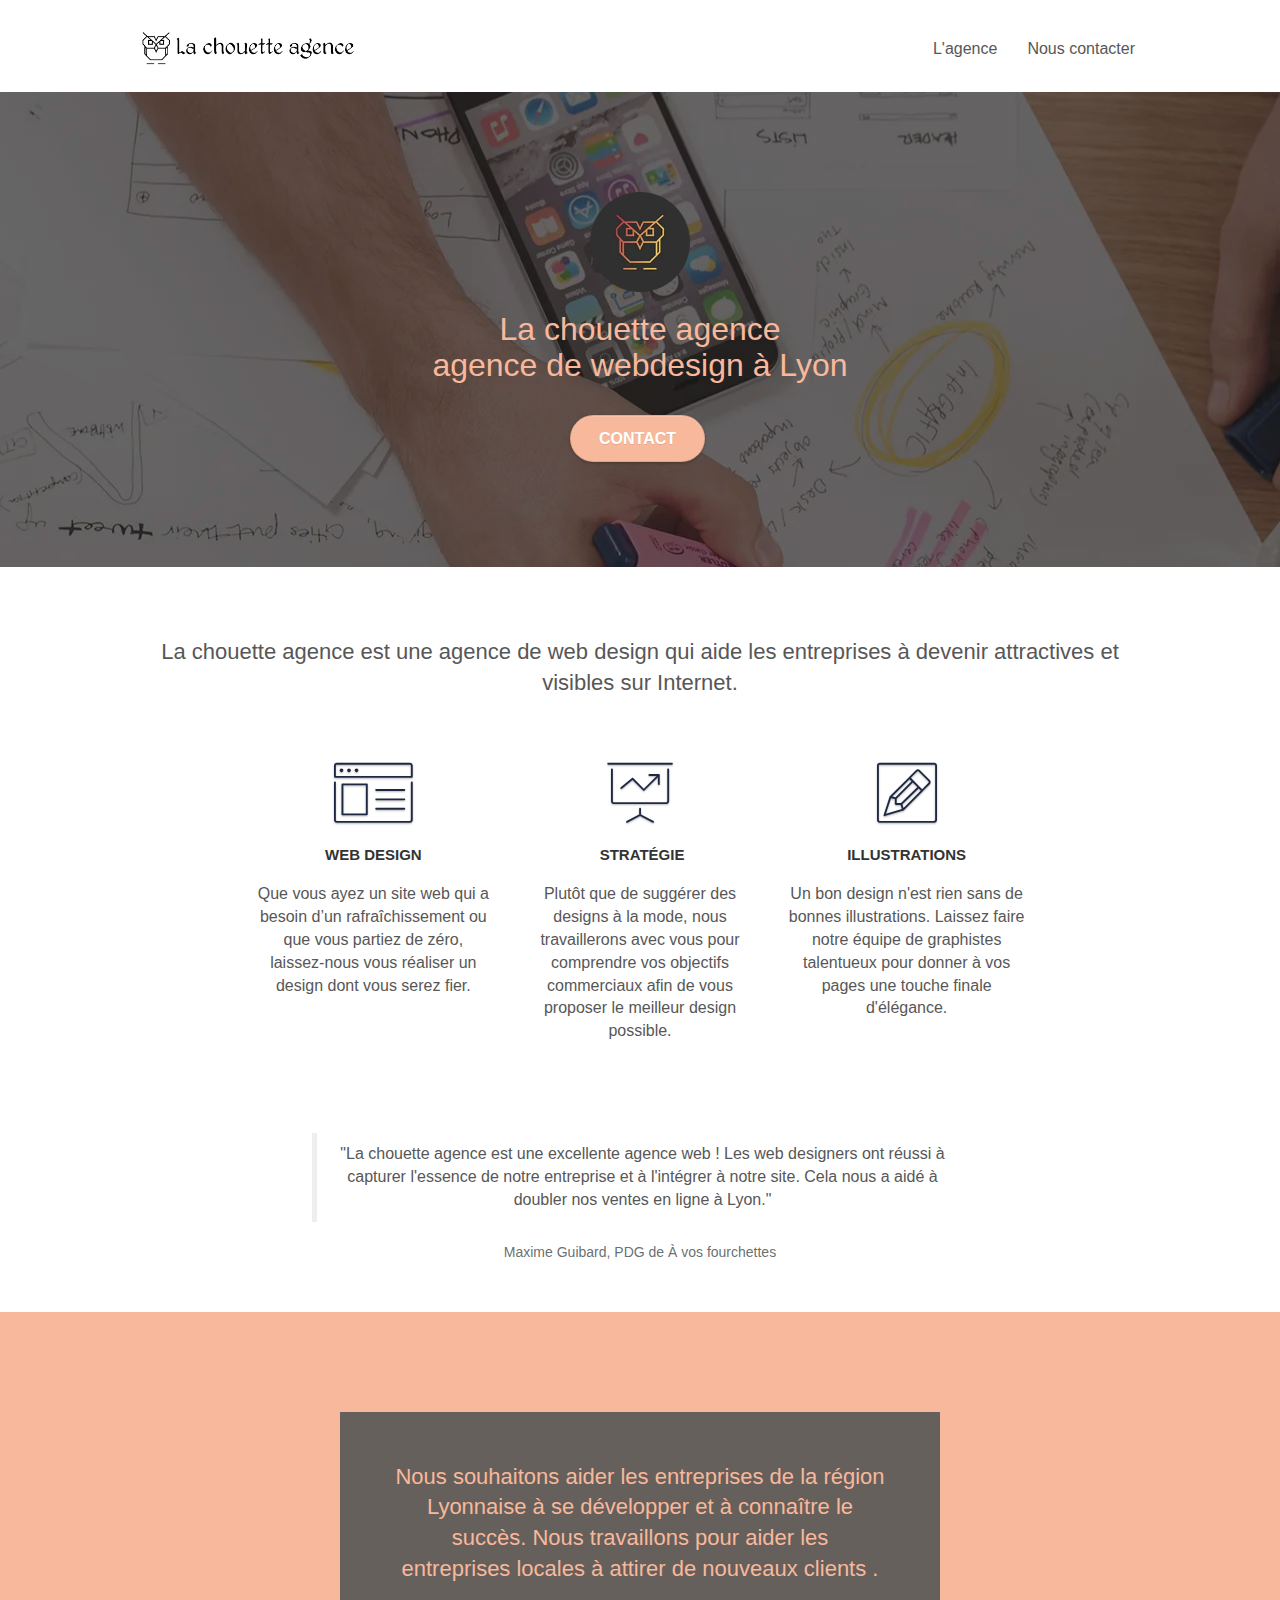
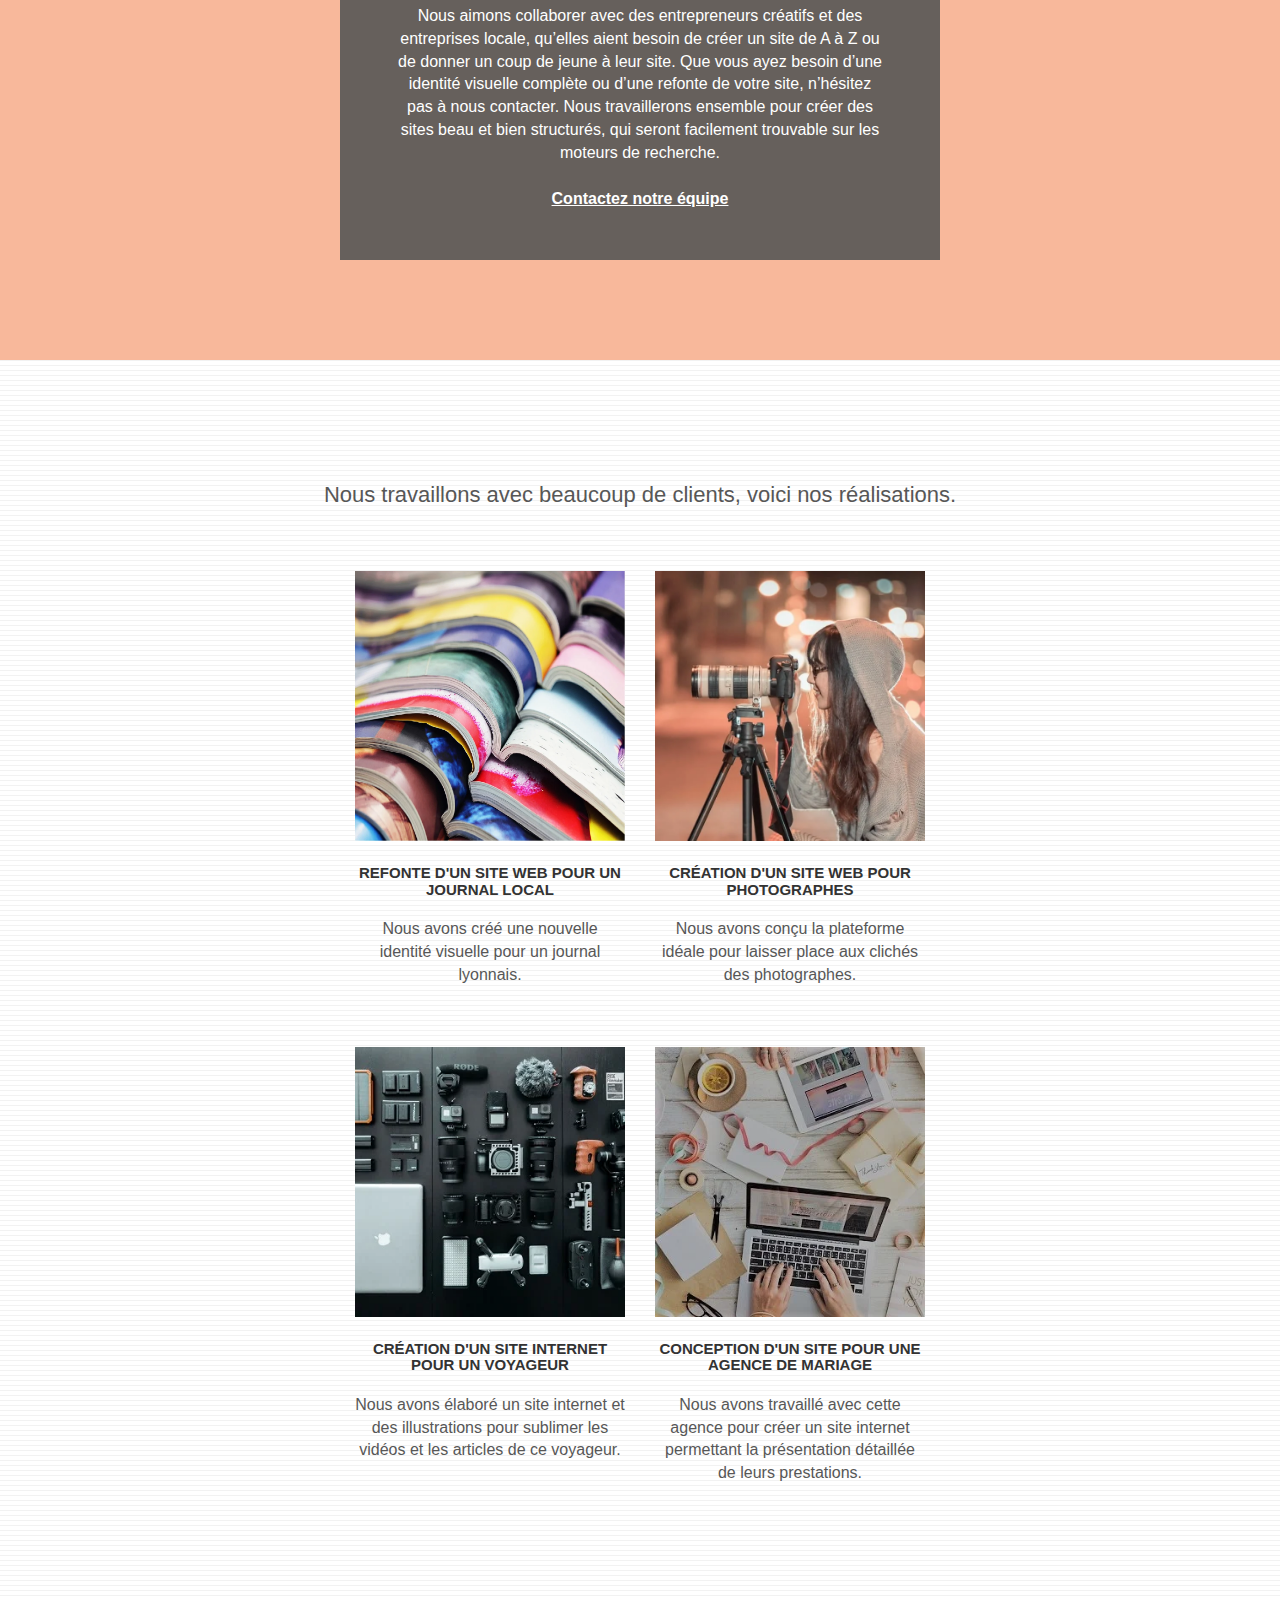
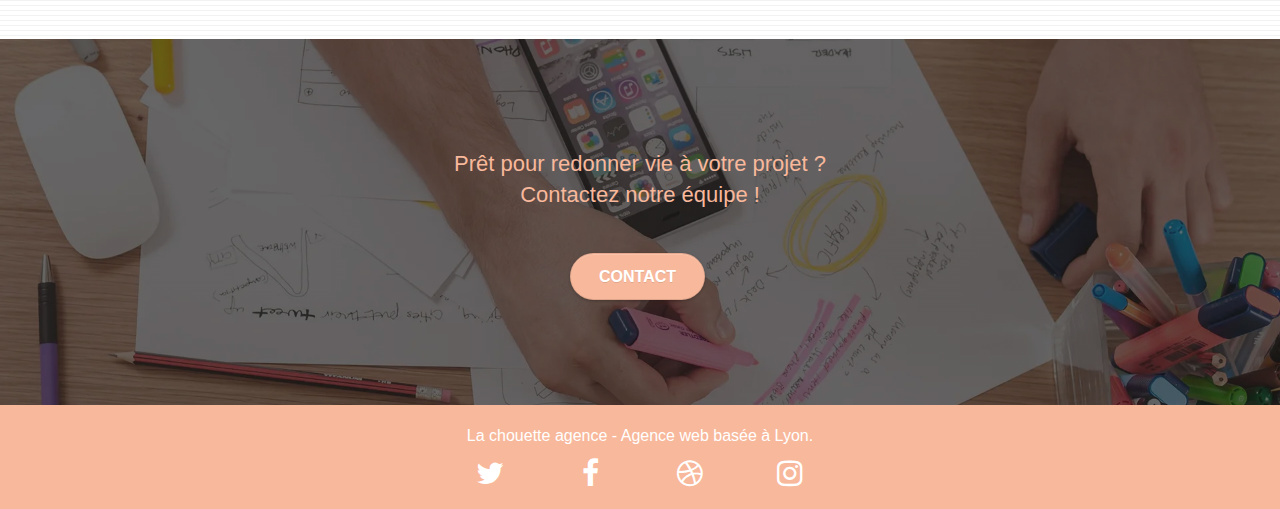
<file: index.html>
<!doctype html>
<html lang="fr-FR">
<head>
    <meta charset="utf-8">
    <meta name="keywords" content="la chouette agence, agence webdesign lyon, entreprise webdesign lyon, web designer, graphisme, création site internet, conception de site, design site web, stratégie seo">
    <meta name="description" content="La chouette agence (re)donne vie à votre projet web grâce à notre équipe de graphistes talentueux basée à Lyon, et s'occupe d'optimiser votre référencement.">
    <meta name="viewport" content="width=device-width, initial-scale=1.0, viewport-fit=cover">
    <link rel="shortcut icon" type="image/png" href="favicon.jpg">
    
	<link rel="stylesheet" type="text/css" href="./css/bootstrap.min.css">
	<link rel="stylesheet" type="text/css" href="style.min.css">
	<link rel="stylesheet" type="text/css" href="./css/font-awesome.min.css">
	<link rel="stylesheet" type="text/css" href="./css/et-line.min.css">
	
    
	<script src="./js/jquery-2.1.0.min.js"></script>
	<script src="./js/bootstrap.min.js"></script>
	<script src="./js/blocs.min.js"></script>
	<script src="./js/jquery.touchSwipe.min.js" defer></script>
	<script src="./js/gmaps.min.js"></script>

    <title>Agence de webdesign et SEO à Lyon | La chouette agence</title>

    
<!-- Analytics -->
 
<!-- Analytics END -->
    
</head>
<body>
<!-- Principal conteneur -->
<div class="page-container" role="main">
    
<!-- bloc-0 -->
<div class="bloc bgc-white l-bloc " id="bloc-0">
	<div class="container bloc-sm">

		<nav class="navbar row" aria-label="navigation">
			<div class="navbar-header">
				<a class="navbar-brand" href="index.html"><img src="img/la-chouette-agence.webp" alt="logo la chouette agence web design lyon" height="40" /></a>
				<button id="nav-toggle" type="button" class="ui-navbar-toggle navbar-toggle" data-toggle="collapse" data-target=".navbar-1">
					<span class="sr-only">Toggle navigation</span><span class="icon-bar"></span><span class="icon-bar"></span><span class="icon-bar"></span>
				</button>
			</div>
			<div class="collapse navbar-collapse navbar-1 special-dropdown-nav">
				<ul class="site-navigation nav navbar-nav">
					<li>
						<a href="index.html">L'agence</a>
					</li>
					<li>
					</li>
					<li>
						<a href="contact.html" aria-label="page de contact">Nous contacter</a>
					</li>
				</ul>
			</div>
		</nav>
	</div>
</div>
<!-- bloc-0 END -->

<!-- bloc-1-presentation -->
<div class="bloc bgc-dark-slate-blue bg-banniere d-bloc bg-t-edge bloc-bg-texture b-parallax" id="bloc-1-hero">
	<div class="container bloc-lg">
		<div class="row tight-width-whitespace">
			<div class="col-sm-12">
				<img src="img/logo.webp" class="center-block image-resize-mode" width="100" alt="logo la chouette agence web design lyon, qui sommes-nous" />
				<h1 class="text-center hero-bloc-text tc-white ">
					La chouette agence<br>agence de webdesign à Lyon
				</h1>
				<div class="text-center">
					<a href="contact.html" class="btn btn-lg btn-clean btn-rd cta-hero btn-atomic-tangerine" id="cta-hero">Contact</a>
				</div>
			</div>
		</div>
	</div>
</div>
<!-- bloc-1-presentation END -->

<!-- bloc-2-services -->
<div class="bloc bgc-white l-bloc" id="bloc-2-services">
	<div class="container bloc-md">
		<div class="row">
			<div class="col-sm-12 text-center">
				<h2>La chouette agence est une agence de web design qui aide les entreprises à devenir attractives et visibles sur Internet.</h2>
			</div>
		</div>
		<div class="row voffset-lg med-width-whitespace">
			<div class="col-sm-4">
				<div class="text-center">
					<span class="et-icon-browser sm-shadow icon-dark-slate-blue icons icon-lg"></span>
				</div>
				<h3 class="mg-md text-center">
					Web design
				</h3>
				<p class="text-center ">
					Que vous ayez un site web qui a besoin d&rsquo;un rafraîchissement ou que vous partiez de zéro, laissez-nous vous réaliser un design dont vous serez fier.
				</p>
			</div>
			<div class="col-sm-4">
				<div class="text-center">
					<span class="et-icon-presentation sm-shadow icon-dark-slate-blue icons icon-lg"></span>
				</div>
				<h3 class="mg-md text-center">
					&nbsp;Stratégie
				</h3>
				<p class="text-center ">
					Plutôt que de suggérer des designs à la mode, nous travaillerons avec vous pour comprendre vos objectifs commerciaux afin de vous proposer le meilleur design possible.<br>
				</p>
			</div>
			<div class="col-sm-4">
				<div class="text-center">
					<span class="et-icon-edit sm-shadow icon-dark-slate-blue icons icon-lg"></span>
				</div>
				<h3 class="mg-md text-center">
					Illustrations
				</h3>
				<p class="text-center ">
					Un bon design n'est rien sans de bonnes illustrations. Laissez faire notre équipe de graphistes talentueux pour donner à vos pages une touche finale d'élégance.
				</p>
			</div>
		</div>
		<div class="row voffset-lg voffset">
			<div class="col-xs-12 col-md-8 col-md-offset-2 text-center">
				<figure>
          <blockquote class="quote">
            <p>"La chouette agence est une excellente agence web ! Les web designers ont réussi à capturer l'essence de notre entreprise et à l'intégrer à notre site. Cela nous a aidé à doubler nos ventes en ligne à Lyon."</p>
          </blockquote>
          <figcaption>Maxime Guibard, PDG de À vos fourchettes</figcaption>
        </figure>
			</div>
		</div>
	</div>
</div>
<!-- bloc-2-services END -->

<!-- bloc-3-what-i-do -->
<div class="bloc tc-white bgc-atomic-tangerine bg-presentation d-bloc bloc-bg-texture b-parallax" id="bloc-3-what-i-do">
	<div class="container bloc-lg">
		<div class="row tight-width-whitespace black-background">
			<div class="col-sm-12">
				<h2 class="mg-md text-center tc-white">
					Nous souhaitons aider les entreprises de la région Lyonnaise à se développer et à connaître le succès. Nous travaillons pour aider les entreprises locales à attirer de nouveaux clients .<br>
				</h2>
				<p class="text-center white">
					Nous aimons collaborer avec des entrepreneurs créatifs et des entreprises locale, qu’elles aient besoin de créer un site de A à Z ou de donner un coup de jeune à leur site. Que vous ayez besoin d’une identité visuelle complète ou d’une refonte de votre site, n’hésitez pas à nous contacter. Nous travaillerons ensemble pour créer des sites beau et bien structurés, qui seront facilement trouvable sur les moteurs de recherche. <br><br><a class="ltc-white bold-link" href="contact.html">Contactez notre équipe</a><br>
				</p>
			</div>
		</div>
	</div>
</div>
<!-- bloc-3-what-i-do END -->

<!-- bloc-4-portfolio -->
<div class="bloc bgc-white bg-lines-h2-bg bg-repeat l-bloc" id="bloc-4-portfolio">
	<div class="container bloc-lg">
		<div class="row">
			<div class="col-sm-12 text-center">
				<h2>Nous travaillons avec beaucoup de clients, voici nos réalisations.</h2>
			</div>
		</div>
		<div class="row tight-width-whitespace portfolio-row">
			<div class="col-sm-6">
				<a href="#" data-lightbox="img/1.webp" data-gallery-id="gallery-1" data-caption="Refonte d'un site web pour un journal local" data-frame="snapshot-lb"><img src="img/1.webp" alt="pile de magazines" class="img-responsive portfolio-thumb" /></a>
				<h3 class="mg-md text-center">
					Refonte d'un site web pour un journal local
				</h3>
				<p class="text-center">
					Nous avons créé une nouvelle identité visuelle pour un journal lyonnais.
				</p>
			</div>
			<div class="col-sm-6">
				<a href="#" data-lightbox="img/2.webp" data-gallery-id="gallery-1" data-caption="Création d'un site web pour photographes" data-frame="snapshot-lb"><img src="img/2.webp" class="img-responsive portfolio-thumb" alt="jeune femme prenant une photo" /></a>
				<h3 class="mg-md text-center">
					Création d'un site web pour photographes
				</h3>
				<p class="text-center">
					Nous avons conçu la plateforme idéale pour laisser place aux clichés des photographes.
				</p>
			</div>
		</div>
		<div class="row tight-width-whitespace portfolio-row">
			<div class="col-sm-6">
				<a href="#" data-lightbox="img/3.webp" data-gallery-id="gallery-1" data-caption="Création d'un site internet pour un voyageur" data-frame="snapshot-lb"><img src="img/3.webp" class="img-responsive portfolio-thumb" alt="accesoires d'appareil photo numérique"/></a>
				<h3 class="mg-md text-center">
					Création d'un site internet pour un voyageur
				</h3>
				<p class="text-center">
					Nous avons élaboré un site internet et des illustrations pour sublimer les vidéos et les articles de ce voyageur.
				</p>
			</div>
			<div class="col-sm-6">
				<a href="#" data-lightbox="img/4.webp" data-gallery-id="gallery-1" data-caption="Conception d'un site pour une agence de mariage" data-frame="snapshot-lb"><img src="img/4.webp" class="img-responsive portfolio-thumb" alt="table de travail avec ordinateur" /></a>
				<h3 class="mg-md text-center">
					Conception d'un site pour une agence de mariage
				</h3>
				<p class="text-center">
					Nous avons travaillé avec cette agence pour créer un site internet permettant la présentation détaillée de leurs prestations.
				</p>
			</div>
		</div>
	</div>
</div>
<!-- bloc-4-portfolio END -->

<!-- bloc-5-cta -->
<div class="bloc bgc-dark-slate-blue bg-banniere d-bloc bloc-bg-texture " id="bloc-5-cta">
	<div class="container bloc-lg">
		<div class="row">
			<h2 class="mg-md text-center tc-white">
				Prêt pour redonner vie à votre projet ?<br>Contactez notre équipe !
			</h2>
			<div class="col-sm-12 text-center">
				<a href="contact.html" aria-label="page de contact" class="btn btn-atomic-tangerine btn-clean btn-rd btn-lg cta-hero">Contact</a>
			</div>
		</div>
	</div>
</div>
<!-- bloc-5-cta END -->

<!-- Footer - bloc-8 -->
<div class="bloc bgc-atomic-tangerine d-bloc" id="bloc-8">
	<div class="container bloc-sm">
		<div class="row">
			<div class="col-sm-12">
				<p class="text-center white">
					La chouette agence - Agence web basée à Lyon.<br>
				</p>
				<div class="row row-no-gutters social">
					<div class="col-sm-3">
						<div class="text-center">
							<a title="logo twitter" class="social" href="index.html"><span class="fa fa-twitter icon-md"></span></a>
						</div>
					</div>
					<div class="col-sm-3">
						<div class="text-center">
							<a title="logo facebook" class="social" href="index.html"><span class="fa fa-facebook icon-md"></span></a>
						</div>
					</div>
					<div class="col-sm-3">
						<div class="text-center">
							<a title="logo dribble" class="social" href="index.html"><span class="fa fa-dribbble icon-md"></span></a>
						</div>
					</div>
					<div class="col-sm-3">
						<div class="text-center">
							<a title="logo instagram" class="social" href="index.html"><span class="fa fa-instagram icon-md"></span></a>
						</div>
					</div>
				</div>
			</div>
		</div>
	</div>
</div>
<!-- Footer - bloc-8 END -->

</div>
<!-- Principal conteneur END -->
    

</body>
</html>
</file>
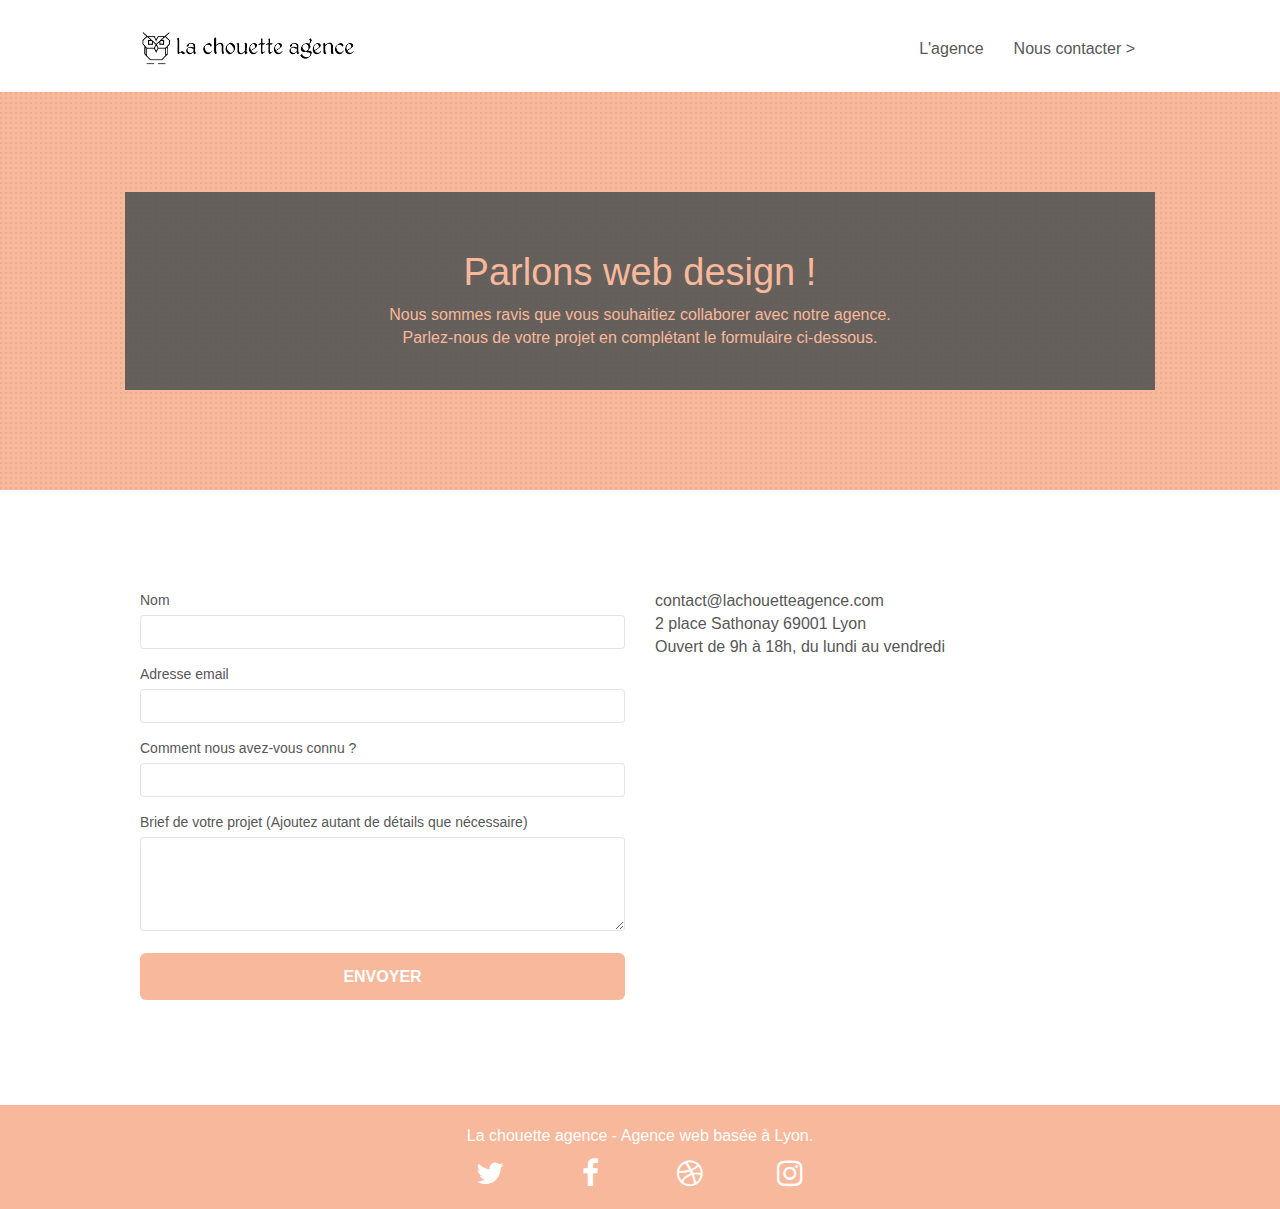
<file: contact.html>
<!doctype html>
<html lang="fr-FR">
<head>
    <meta charset="utf-8">
    <meta name="keywords" content="la chouette agence, agence webdesign lyon, entreprise webdesign lyon, web designer, graphisme, création site internet, conception de site, design site web, stratégie seo">
    <meta name="description" content="Vous avez besoin d'un design de qualité pour votre site internet? Contactez notre équipe de La chouette agence à Lyon et parlons ensemble de votre projet!">
    <meta name="viewport" content="width=device-width, initial-scale=1.0, viewport-fit=cover">
    <link rel="shortcut icon" type="image/png" href="favicon.jpg">
    
	<link rel="stylesheet" type="text/css" href="./css/bootstrap.min.css">
	<link rel="stylesheet" type="text/css" href="style.min.css">
	<link rel="stylesheet" type="text/css" href="./css/font-awesome.min.css">
	<link rel="stylesheet" type="text/css" href="./css/et-line.min.css">
	
    
	<script src="./js/jquery-2.1.0.min.js"></script>
	<script src="./js/bootstrap.min.js"></script>
	<script src="./js/blocs.min.js"></script>
	<script src="./js/jqBootstrapValidation.min.js"></script>
	<script src="./js/formHandler.min.js"></script>
    <title>Parlez-nous de votre projet web! | La chouette agence à Lyon</title>

    
<!-- Analytics -->
 
<!-- Analytics END -->
    
</head>
<body>
<!-- Principal conteneur -->
<div class="page-container" role="main">
    
<!-- bloc-0 -->
<div class="bloc bgc-white l-bloc " id="bloc-0">
	<div class="container bloc-sm">
		<nav class="navbar row" aria-label="navigation">
			<div class="navbar-header">
				<a class="navbar-brand" href="accueil.html"><img src="img/la-chouette-agence.webp" alt="logo la chouette agence web design lyon, retour accueil" height="40" /></a>
				<button id="nav-toggle" type="button" class="ui-navbar-toggle navbar-toggle" data-toggle="collapse" data-target=".navbar-1">
					<span class="sr-only">Toggle navigation</span><span class="icon-bar"></span><span class="icon-bar"></span><span class="icon-bar"></span>
				</button>
			</div>
			<div class="collapse navbar-collapse navbar-1 special-dropdown-nav">
				<ul class="site-navigation nav navbar-nav">
					<li>
						<a href="index.html">L'agence</a>
					</li>
					<li>
					</li>
					<li>
						<a href="contact.html">Nous contacter &gt;</a>
					</li>
				</ul>
			</div>
		</nav>
	</div>
</div>
<!-- bloc-0 END -->

<!-- bloc-6 -->
<div class="bloc bg-dots-bg bg-repeat bgc-atomic-tangerine d-bloc bloc-bg-texture texture paper" id="bloc-6">
	<div class="container bloc-lg">
		<div class="row">
			<div class="col-sm-12 black-background">
				<h1 class="text-center hero-bloc-text tc-white">
					Parlons web design !
				</h1>
				<p class="text-center mg-lg tc-white tight-width-whitespace">
					Nous sommes ravis que vous souhaitiez collaborer avec notre agence.<br>
					Parlez-nous de votre projet en complétant le formulaire ci-dessous.
				</p>
			</div>
		</div>
	</div>
</div>
<!-- bloc-6 END -->

<!-- bloc-7 -->
<div class="bloc bgc-white l-bloc" id="bloc-7">
	<div class="container bloc-lg">
		<div class="row">
			<div class="col-sm-6">
				<form aria-label="formulaire de contact" id="form_1" novalidate>
					<div class="form-group">
						<label>
							Nom
						</label>
						<input id="name" class="form-control" required aria-required="true" aria-invalid="false"/>
					</div>
					<div class="form-group">
						<label>
							Adresse email
						</label>
						<input id="email" class="form-control" type="email" required aria-required="true" aria-invalid="false"/>
					</div>
					<div class="form-group">
						<label>
							Comment nous avez-vous connu ?
						</label>
						<input class="form-control" type="text" required id="input_504" aria-required="true" aria-invalid="false"/>
					</div>
					<div class="form-group">
						<label>
							Brief de votre projet (Ajoutez autant de détails que nécessaire)<br>
						</label><textarea id="message" class="form-control" rows="4" cols="50" required></textarea>
					</div> 
					<button class="bloc-button btn btn-lg btn-block cta-hero btn-atomic-tangerine" type="submit" aria-label="envoyer le formulaire">
						Envoyer
					</button>
				</form>
			</div>
			<div class="col-sm-6">
				<p>
					contact@lachouetteagence.com<br>2 place Sathonay 69001 Lyon<br>Ouvert de 9h à 18h, du lundi au vendredi<br>
				</p>
			</div>
		</div>
	</div>
</div>
<!-- bloc-7 END -->

<!-- ScrollToTop Button -->
<a class="bloc-button btn btn-d scrollToTop" onclick="scrollToTarget('1')"><span class="fa fa-chevron-up"></span></a>
<!-- ScrollToTop Button END-->


<!-- Footer - bloc-8 -->
<div class="bloc bgc-atomic-tangerine d-bloc" id="bloc-8">
	<div class="container bloc-sm">
		<div class="row">
			<div class="col-sm-12">
				<p class="text-center white">
					La chouette agence - Agence web basée à Lyon.<br>
				</p>
				<div class="row row-no-gutters social">
					<div class="col-sm-3">
						<div class="text-center">
							<a title="logo twitter" class="social" href="index.html"><span class="fa fa-twitter icon-md"></span></a>
						</div>
					</div>
					<div class="col-sm-3">
						<div class="text-center">
							<a title="logo facebook" class="social" href="index.html"><span class="fa fa-facebook icon-md"></span></a>
						</div>
					</div>
					<div class="col-sm-3">
						<div class="text-center">
							<a title="logo dribble" class="social" href="index.html"><span class="fa fa-dribbble icon-md"></span></a>
						</div>
					</div>
					<div class="col-sm-3">
						<div class="text-center">
							<a title="logo instagram" class="social" href="index.html"><span class="fa fa-instagram icon-md"></span></a>
						</div>
					</div>
				</div>
			</div>
		</div>
	</div>
</div>
<!-- Footer - bloc-8 END -->

</div>
<!-- Principal conteneur END -->
    

</body>
</html>
</file>
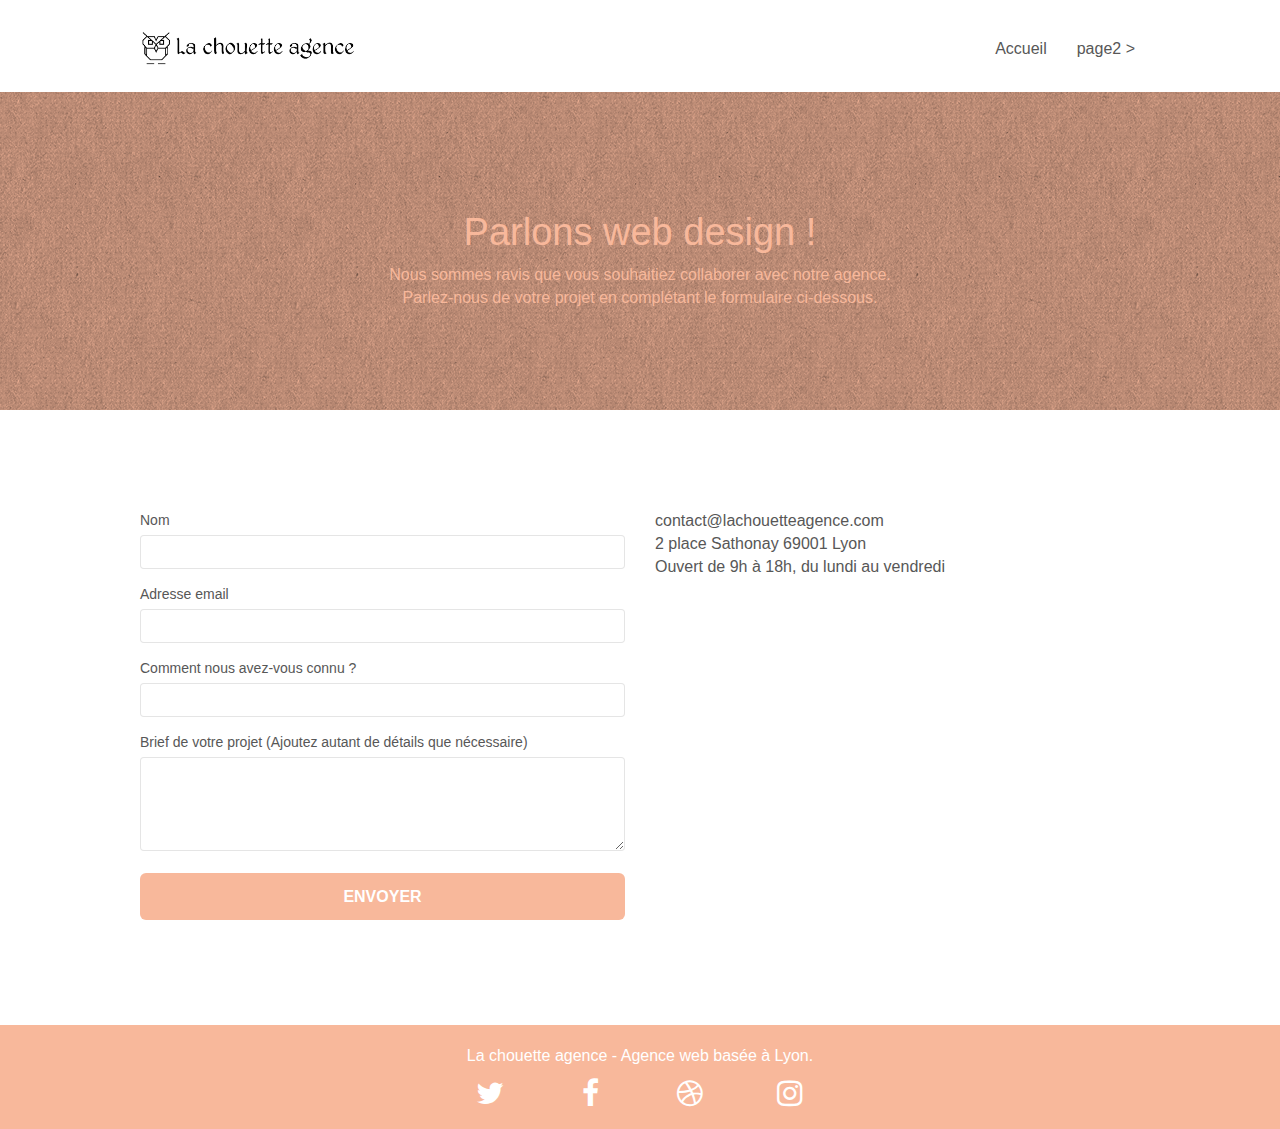
<file: page2.html>
<!doctype html>
<html lang="Default">
<head>
    <meta charset="utf-8">
    <meta name="keywords" content="la chouette agence, agence webdesign lyon, entreprise webdesign lyon, web designer, graphisme, création site internet, conception de site, design site web, stratégie seo">
    <meta name="description" content="Vous avez besoin d'un design de qualité pour votre site internet? Contactez notre équipe de La chouette agence à Lyon et parlons ensemble de votre projet!">
    <meta name="viewport" content="width=device-width, initial-scale=1.0, viewport-fit=cover">
    <link rel="shortcut icon" type="image/png" href="favicon.jpg">
    
	<link rel="stylesheet" type="text/css" href="./css/bootstrap.min.css">
	<link rel="stylesheet" type="text/css" href="style.min.css">
	<link rel="stylesheet" type="text/css" href="./css/font-awesome.min.css">
	<link rel="stylesheet" type="text/css" href="./css/et-line.min.css">
	
    
	<script src="./js/jquery-2.1.0.min.js"></script>
	<script src="./js/bootstrap.min.js"></script>
	<script src="./js/blocs.min.js"></script>
	<script src="./js/jqBootstrapValidation.min.js"></script>
	<script src="./js/formHandler.min.js"></script>
    <title>Parlez-nous de votre projet web! | La chouette agence à Lyon</title>

    
<!-- Analytics -->
 
<!-- Analytics END -->
    
</head>
<body>
<!-- Principal conteneur -->
<div class="page-container">
    
<!-- bloc-0 -->
<div class="bloc bgc-white l-bloc " id="bloc-0">
	<div class="container bloc-sm">
		<nav class="navbar row">
			<div class="navbar-header">
				<a class="navbar-brand" href="index.html"><img src="img/la-chouette-agence.webp" alt="logo la chouette agence web design lyon, retour accueil" height="40" /></a>
				<button id="nav-toggle" type="button" class="ui-navbar-toggle navbar-toggle" data-toggle="collapse" data-target=".navbar-1">
					<span class="sr-only">Toggle navigation</span><span class="icon-bar"></span><span class="icon-bar"></span><span class="icon-bar"></span>
				</button>
			</div>
			<div class="collapse navbar-collapse navbar-1 special-dropdown-nav">
				<ul class="site-navigation nav navbar-nav">
					<li>
						<a href="index.html">Accueil</a>
					</li>
					<li>
					</li>
					<li>
						<a href="page2.html">page2 &gt;</a>
					</li>
				</ul>
			</div>
		</nav>
	</div>
</div>
<!-- bloc-0 END -->

<!-- bloc-6 -->
<div class="bloc bg-dots-bg bg-repeat bgc-atomic-tangerine d-bloc bloc-bg-texture texture-paper" id="bloc-6">
	<div class="container bloc-lg">
		<div class="row">
			<div class="col-sm-12">
				<h1 class="text-center hero-bloc-text tc-white">
					Parlons web design !
				</h1>
				<p class="text-center mg-lg tc-white tight-width-whitespace">
					Nous sommes ravis que vous souhaitiez collaborer avec notre agence.<br>
					Parlez-nous de votre projet en complétant le formulaire ci-dessous.
				</p>
			</div>
		</div>
	</div>
</div>
<!-- bloc-6 END -->

<!-- bloc-7 -->
<div class="bloc bgc-white l-bloc" id="bloc-7">
	<div class="container bloc-lg">
		<div class="row">
			<div class="col-sm-6">
				<form id="form_1" novalidate success-msg="Your message has been sent." fail-msg="Sorry it seems that our mail server is not responding, Sorry for the inconvenience!">
					<div class="form-group">
						<label>
							Nom
						</label>
						<input id="name" class="form-control" required />
					</div>
					<div class="form-group">
						<label>
							Adresse email
						</label>
						<input id="email" class="form-control" type="email" required />
					</div>
					<div class="form-group">
						<label>
							Comment nous avez-vous connu ?
						</label>
						<input class="form-control" type="email" required id="input_504" />
					</div>
					<div class="form-group">
						<label>
							Brief de votre projet (Ajoutez autant de détails que nécessaire)<br>
						</label><textarea id="message" class="form-control" rows="4" cols="50" required></textarea>
					</div> 
					<button class="bloc-button btn btn-lg btn-block cta-hero btn-atomic-tangerine" type="submit">
						Envoyer
					</button>
				</form>
			</div>
			<div class="col-sm-6">
				<p>
					contact@lachouetteagence.com<br>2 place Sathonay 69001 Lyon<br>Ouvert de 9h à 18h, du lundi au vendredi<br>
				</p>
			</div>
		</div>
	</div>
</div>
<!-- bloc-7 END -->

<!-- ScrollToTop Button -->
<a class="bloc-button btn btn-d scrollToTop" onclick="scrollToTarget('1')"><span class="fa fa-chevron-up"></span></a>
<!-- ScrollToTop Button END-->


<!-- Footer - bloc-8 -->
<div class="bloc bgc-atomic-tangerine d-bloc" id="bloc-8">
	<div class="container bloc-sm">
		<div class="row">
			<div class="col-sm-12">
				<p class="text-center white">
					La chouette agence - Agence web basée à Lyon.<br>
				</p>
				<div class="row row-no-gutters social">
					<div class="col-sm-3">
						<div class="text-center">
							<a class="social" href="index.html"><span class="fa fa-twitter icon-md"></span></a>
						</div>
					</div>
					<div class="col-sm-3">
						<div class="text-center">
							<a class="social" href="index.html"><span class="fa fa-facebook icon-md"></span></a>
						</div>
					</div>
					<div class="col-sm-3">
						<div class="text-center">
							<a class="social" href="index.html"><span class="fa fa-dribbble icon-md"></span></a>
						</div>
					</div>
					<div class="col-sm-3">
						<div class="text-center">
							<a class="social" href="index.html"><span class="fa fa-instagram icon-md"></span></a>
						</div>
					</div>
				</div>
			</div>
		</div>
	</div>
</div>
<!-- Footer - bloc-8 END -->

</div>
<!-- Principal conteneur END -->
    

</body>
</html>
</file>
<file: style.min.css>
body {margin: 0;padding: 0;background: #FFF;overflow-x: hidden;-webkit-font-smoothing: antialiased;-moz-osx-font-smoothing: grayscale;}a, button {transition: all .3s ease-in-out;outline: none!important;}a:hover {text-decoration: none;cursor: pointer;}#page-loading-blocs-notifaction {position: fixed;top: 0;bottom: 0;width: 100%;z-index: 100000;background: #FFFFFF url("img/pageload-spinner.gif") no-repeat center center;}.bloc {width: 100%;clear: both;background: 50% 50% no-repeat;padding: 0 50px;-webkit-background-size: cover;-moz-background-size: cover;-o-background-size: cover;background-size: cover;position: relative;}.bloc .container {padding-left: 0;padding-right: 0;}.bloc-lg {padding: 100px 50px;}.bloc-md {padding: 50px;}.bloc-sm {padding: 20px 50px;}.bg-center, .bg-l-edge, .bg-r-edge, .bg-t-edge, .bg-b-edge, .bg-tl-edge, .bg-bl-edge, .bg-tr-edge, .bg-br-edge, .bg-repeat {-webkit-background-size: auto!important;-moz-background-size: auto!important;-o-background-size: auto!important;background-size: auto!important;}.bg-repeat {background: repeat;}.bg-t-edge {background: top no-repeat;}.bloc-bg-texture::before {content: "";background-size: 2px 2px;position: absolute;top: 0;bottom: 0;left: 0;right: 0;}.texture-paper::before {background: url("img/texture-paper.webp");background-size: 280px 280px;}.b-parallax {background-attachment: fixed;}.d-bloc {color: rgba(255, 255, 255, .9);font-weight: 500;}.d-bloc button:hover {color: rgba(255, 255, 255, .7);}.d-bloc .icon-round, .d-bloc .icon-square, .d-bloc .icon-rounded, .d-bloc .icon-semi-rounded-a, .d-bloc .icon-semi-rounded-b {border-color: rgba(255, 255, 255, .9);}.d-bloc .divider-h span {border-color: rgba(255, 255, 255, .2);}.d-bloc .a-btn, .d-bloc .navbar a, .d-bloc .navbar-brand, .d-bloc a .icon-sm, .d-bloc a .icon-md, .d-bloc a .icon-lg, .d-bloc a .icon-xl, .d-bloc h1 a, .d-bloc h2 a, .d-bloc h3 a, .d-bloc h4 a, .d-bloc h5 a, .d-bloc h6 a, .d-bloc p a {color: rgba(255, 255, 255, 1);}.d-bloc .a-btn:hover, .d-bloc .navbar a:hover, .d-bloc .navbar-brand:hover, .d-bloc a:hover .icon-sm, .d-bloc a:hover .icon-md, .d-bloc a:hover .icon-lg, .d-bloc a:hover .icon-xl, .d-bloc h1 a:hover, .d-bloc h2 a:hover, .d-bloc h3 a:hover, .d-bloc h4 a:hover, .d-bloc h5 a:hover, .d-bloc h6 a:hover, .d-bloc p a:hover {color: rgba(255, 255, 255, 1);}.d-bloc .navbar-toggle .icon-bar {background: rgba(255, 255, 255, 1);}.d-bloc .btn-wire, .d-bloc .btn-wire:hover {color: rgba(255, 255, 255, 1);border-color: rgba(255, 255, 255, 1);}.d-bloc .panel {color: rgba(0, 0, 0, .5);}.d-bloc .panel button:hover {color: rgba(0, 0, 0, .7);}.d-bloc .panel icon {border-color: rgba(0, 0, 0, .7);}.d-bloc .panel .divider-h span {border-color: rgba(0, 0, 0, .1);}.d-bloc .panel .a-btn {color: rgba(0, 0, 0, .6);}.d-bloc .panel .a-btn:hover {color: rgba(0, 0, 0, 1);}.d-bloc .panel .btn-wire, .d-bloc .panel .btn-wire:hover {color: rgba(0, 0, 0, .7);border-color: rgba(0, 0, 0, .3);}.d-bloc .panel, .l-bloc {color: rgba(65, 74, 76, .8);}.d-bloc .panel button:hover, .l-bloc button:hover {color: rgba(0, 0, 0, 1);}.l-bloc .icon-round, .l-bloc .icon-square, .l-bloc .icon-rounded, .l-bloc .icon-semi-rounded-a, .l-bloc .icon-semi-rounded-b {border-color: rgba(0, 0, 0, .7);}.d-bloc .panel .divider-h span, .l-bloc .divider-h span {border-color: rgba(0, 0, 0, .1);}.d-bloc .panel .a-btn, .l-bloc .a-btn, .l-bloc .navbar a, .l-bloc .navbar-brand, .l-bloc a .icon-sm, .l-bloc a .icon-md, .l-bloc a .icon-lg, .l-bloc a .icon-xl, .l-bloc h1 a, .l-bloc h2 a, .l-bloc h3 a, .l-bloc h4 a, .l-bloc h5 a, .l-bloc h6 a, .l-bloc p a {color: rgba(0, 0, 0, .6);}.d-bloc .panel .a-btn:hover, .l-bloc .a-btn:hover, .l-bloc .navbar a:hover, .l-bloc .navbar-brand:hover, .l-bloc a:hover .icon-sm, .l-bloc a:hover .icon-md, .l-bloc a:hover .icon-lg, .l-bloc a:hover .icon-xl, .l-bloc h1 a:hover, .l-bloc h2 a:hover, .l-bloc h3 a:hover, .l-bloc h4 a:hover, .l-bloc h5 a:hover, .l-bloc h6 a:hover, .l-bloc p a:hover {color: rgba(0, 0, 0, 1);}.l-bloc .navbar-toggle .icon-bar {color: rgba(0, 0, 0, .6);}.d-bloc .panel .btn-wire, .d-bloc .panel .btn-wire:hover, .l-bloc .btn-wire, .l-bloc .btn-wire:hover {color: rgba(0, 0, 0, .7);border-color: rgba(0, 0, 0, .3);}.voffset {margin-top: 30px;}.voffset-lg {margin-top: 80px;}.row-no-gutters {margin-right: 0;margin-left: 0;}.row.row-no-gutters > [class^="col-"], .row.row-no-gutters > [class*=" col-"] {padding-right: 0;padding-left: 0;}#bloc-1-hero h1 {font-size: 32px;}.navbar {margin-bottom: 0;z-index: 1;}.navbar-brand {height: auto;padding: 3px 15px;font-size: 25px;font-weight: normal;font-weight: 600;line-height: 44px;}.navbar-brand img {max-height: 200px;margin: 0 5px 0 0;display: inline;}.navbar-brand img[src$=svg] {min-width: 100px;}.nav-center .navbar-brand img {margin: 0;}.navbar .nav {padding-top: 2px;margin-right: -16px;float: right;z-index: 1;}.nav > li {float: left;margin-top: 4px;font-size: 16px;}.navbar-nav .open .dropdown-menu > li > a {text-align: inherit;}.nav > li a:hover, .nav > li a:focus {background: transparent;}.navbar-toggle {margin: 10px 10px 0 0;border: 0px;}.navbar-toggle:hover {background: transparent!important;}.navbar-toggle .icon-bar {background-color: rgba(0, 0, 0, .5);width: 26px;}.nav-invert .navbar .nav {float: left;}.nav-invert .navbar-header, .nav-invert .navbar-brand {float: right;position: relative;z-index: 2;}@media (min-width: 768px) {.site-navigation {position: absolute;top: 50%;right: 20px;transform: translate(0, -50%);-webkit-transform: translateY(-50%);}.nav > li .dropdown-menu a, .nav > li .dropdown-menu a:hover {color: #484848;}.nav-invert .site-navigation {left: 0;right: 0;}.nav-center {text-align: center;}.nav-center .navbar-header {width: 100%;}.nav-center .navbar-header, .nav-center .navbar-brand, .nav-center .nav > li {float: none;display: inline-block;}.nav-center .site-navigation {position: relative;width: 100%;right: 0;margin-right: 0px;margin-top: 20px;}.nav-center.mini-nav .navbar-toggle {float: none;margin: 10px auto 0;}}.nav > li > .dropdown a {background: none!important;display: block;padding: 14px 15px;}nav .caret {margin: 0 5px;}.dropdown-menu .dropdown-menu {top: -8px;left: 100%;}.dropdown-menu .dropmenu-flow-right {top: 100%;left: 0;margin-left: -1px;border-top-left-radius: 0;border-top-right-radius: 0;}.dropdown-menu .dropdown span {border: 4px solid black;border-top-color: transparent;border-right-color: transparent;border-bottom-color: transparent;margin: 6px -5px 0 0!important;float: right;}.mg-md {margin-top: 10px;margin-bottom: 20px;}.mg-lg {margin-top: 10px;margin-bottom: 40px;}.btn {margin: 0 5px 5px 0;}.btn.pull-right {margin: 0 0 5px 5px;}.btn-d, .btn-d:hover, .btn-d:focus {color: #FFF;background: rgba(0, 0, 0, .3);}button {outline: none!important;}.btn-rd {border-radius: 40px;}.btn-clean {border: 1px solid rgba(0, 0, 0, .08);border-bottom-color: rgba(0, 0, 0, .1);text-shadow: 0 1px 0 rgba(0, 0, 1, .1);box-shadow: 0 1px 3px rgba(0, 0, 1, .25), inset 0 1px 0 0 rgba(255, 255, 255, .15);}.icon-md {font-size: 30px!important;}.icon-lg {font-size: 60px!important;}.sm-shadow {text-shadow: 0 1px 2px rgba(0, 0, 0, .3);}.panel-sq, .panel-sq .panel-heading, .panel-sq .panel-footer {border-radius: 0;}.panel-rd {border-radius: 30px;}.panel-rd .panel-heading {border-radius: 29px 29px 0 0;}.panel-rd .panel-footer {border-radius: 0 0 29px 29px;}.form-control {border-color: rgba(0, 0, 0, .1);box-shadow: none;}.scrollToTop {width: 40px;height: 40px;position: fixed;bottom: 20px;right: 20px;opacity: 0;z-index: 500;transition: all .3s ease-in-out;}.scrollToTop span {margin-top: 6px;}.showScrollTop {font-size: 14px;opacity: 1;}a[data-lightbox] {position: relative;display: block;text-align: center;}a[data-lightbox]:hover::before {content: "+";font-family: "HelveticaNeue-Light", "Helvetica Neue Light", "Helvetica Neue", Helvetica, Arial;font-size: 32px;width: 50px;height: 50px;margin-left: -25px;border-radius: 50%;background: rgba(0, 0, 0, .6);color: #FFF;font-weight: 100;z-index: 1;position: absolute;top: 50%;transform: translateY(-50%);-webkit-transform: translateY(-50%);}a[data-lightbox]:hover img {opacity: 0.6;-webkit-animation-fill-mode: none;animation-fill-mode: none;}#lightbox-modal {display: flex;align-items: center;}#lightbox-modal .modal-dialog {width: 90%;max-width: 900px;margin: 0 auto 0;}#lightbox-modal .modal-dialog img {max-height: 90vh;margin: 0 auto;}.lightbox-caption {padding: 20px;color: #FFF;background: rgba(0, 0, 0, .5);position: absolute;left: 15px;right: 15px;bottom: 5px;}.close-lightbox {color: #FFF;font-size: 30px;position: absolute;top: 20px;right: 20px;z-index: 20;background: rgba(0, 0, 0, .5);border: none;line-height: 30px;padding: 0 9px 5px;opacity: 0.3;}.close-lightbox:hover, .next-lightbox:hover, .prev-lightbox:hover {opacity: 1.0;color: #FFF;}.next-lightbox, .prev-lightbox {font-size: 20px;color: rgba(255, 255, 255, .9);background: rgba(0, 0, 0, .5);transition: all .2s ease-in-out;position: absolute;top: 45%;z-index: 1;opacity: 0.4;}.next-lightbox {padding: 6px 8px 1px 13px;right: 25px;}.prev-lightbox {padding: 6px 13px 1px 10px;left: 25px;}.snapshot-lb .modal-body {padding-bottom: 45px;}.snapshot-lb .lightbox-caption {padding: 0;color: rgba(0, 0, 0, .5);background: none;}h1, h2, h3, h4, h5, h6, p, label, .btn, a {font-family: "helvetica";font-weight: 400;color: #575757!important;}.container {max-width: 1000px;}.hero-bloc-text {font-size: 38px;}.hero-bloc-text-sub {font-size: 36px;}.statement-bloc-text {line-height: 26px;font-style: italic;font-size: 20px;text-align: center;font-weight: lighter;max-width: 520px;margin: auto auto auto auto;}p {font-size: 1.6rem;}.tight-width-whitespace {max-width: 600px;margin: auto auto auto auto;}.h1 {font-size: 20px;font-family: "Open Sans";}.cta-hero {margin-top: 22px;color: #FFFFFF!important;text-transform: uppercase;padding: 12px 28px 12px 28px;font-size: 16px;font-weight: 700;}.social {max-width: 400px;margin: auto auto auto auto;}h2 {font-size: 22px;line-height: 1.4em;}h3 {font-size: 15px;text-transform: uppercase;font-weight: 700;color: #333333!important;}.med-width-whitespace {max-width: 800px;margin: 30px auto auto auto;box-shadow: 0px 0px 0px #000000;}h1 {color: #333333!important;}h4 {color: #333333!important;}.icons {margin-bottom: 14px;margin-top: 24px;}.white {color: #FFFFFF!important;}.portfolio-thumb {margin-bottom: 24px;}.portfolio-row {margin-bottom: 44px;margin-top: 50px;}.avatar {box-shadow: 0px 4px 9px rgba(0, 0, 0, 0.3);}.black-background {background-color: rgba(65, 74, 76, 0.8);padding: 40px 40px 40px 40px;}.bold-link {font-weight: 900;text-decoration: underline!important;}.bgc-white {background-color: #FFFFFF;}.bgc-dark-slate-blue {background-color: #1F2842;}.bgc-atomic-tangerine {background-color: #F8B89B;}.tc-white {color: #F8B89B!important;}.btn-atomic-tangerine {background: #F8B89B;color: #FFFFFF!important;}.btn-atomic-tangerine:hover {background: #c27956!important;color: #FFFFFF!important;}.ltc-white {color: #FFFFFF!important;}.ltc-white:hover {color: #cccccc!important;}.ltc-atomic-tangerine {color: #F8B89B!important;}.ltc-atomic-tangerine:hover {color: #c27956!important;}.icon-dark-slate-blue {color: #1F2842!important;border-color: #1F2842!important;}.bg-dots-bg {background-image: url("img/dots-bg.webp");}.bg-lines-h2-bg {background-image: url("img/lines-h2-bg.webp");}.bg-banniere {background-image: linear-gradient(rgba(0,0,0,0.3),rgba(0,0,0,0.3)), url("img/la-chouette-agence-banniere.webp");}.bg-presentation {background-image: url("img/image-de-presentation.webp");}@media (max-width: 1024px) {.bloc {padding-left: 20px;padding-right: 20px;}.bloc.full-width-bloc, .bloc-tile-2.full-width-bloc .container, .bloc-tile-3.full-width-bloc .container, .bloc-tile-4.full-width-bloc .container {padding-left: 0;padding-right: 0;}}@media (max-width: 992px) and (min-width: 768px) {.navbar .nav {max-width: 80% }.nav-center.navbar .nav {max-width: 100% }}@media only screen and (min-width: 768px) and (max-width: 1024px) and (orientation: landscape) {.b-parallax {background-attachment: scroll;}}@media only screen and (min-width: 1024px) and (max-width: 1366px) and (-webkit-min-pixel-ratio: 1.5) {.b-parallax {background-attachment: scroll;}}@media (max-width: 991px) {.container {width: 100%;}.b-parallax {background-attachment: scroll;}.page-container, #hero-bloc {overflow-x: hidden;position: relative;}.bloc-group, .bloc-group .bloc {display: block;width: 100%;}.bloc-fill-screen .fill-bloc-top-edge, .bloc-fill-screen .fill-bloc-bottom-edge {padding: 0 20px;}}@media (max-width: 767px) {.page-container {overflow-x: hidden;position: relative;}h1, h2, h3, h4, h5, h6, p, #disqus_thread {padding-left: 10px!important;padding-right: 10px!important;}.b-parallax {background-attachment: scroll;}.navbar .nav {padding-top: 0;border-top: 1px solid rgba(0, 0, 0, .2);float: none!important;}.navbar.row {margin-left: 0;margin-right: 0;}.site-navigation {position: inherit;transform: none;-webkit-transform: none;-ms-transform: none;}.nav > li {margin-top: 0;border-bottom: 1px solid rgba(0, 0, 0, .1);background: rgba(0, 0, 0, .05);text-align: left;padding-left: 15px;width: 100%;}.nav > li:hover {background: rgba(0, 0, 0, .08);}.dropdown .dropdown a .caret {float: none;margin: 5px 0 0 10px!important;border: 4px solid black;border-bottom-color: transparent;border-right-color: transparent;border-left-color: transparent;}#hero-bloc .navbar .nav {background: rgba(0, 0, 0, .8);}#hero-bloc .navbar .nav a {color: rgba(255, 255, 255, .6);}.hero {padding: 50px 0;}.hero-nav {left: -1px;right: -1px;}.navbar-collapse {padding: 0;overflow-x: hidden;-webkit-box-shadow: none;box-shadow: none;}.navbar-brand img {max-height: 40px;width: auto;}.nav-invert .navbar-header {float: none;width: 100%;}.nav-invert .navbar-toggle {float: left;margin-left: 10px;}.bloc {padding-left: 0;padding-right: 0;}.bloc-xxl, .bloc-xl, .bloc-lg {padding: 40px 0;}.bloc-sm, .bloc-md {padding-left: 0;padding-right: 0;}.bloc-tile-2 .container, .bloc-tile-3 .container, .bloc-tile-4 .container, .bloc-fill-screen .fill-bloc-top-edge, .bloc-fill-screen .fill-bloc-bottom-edge {padding-left: 0;padding-right: 0;}.a-block {padding: 0 10px;}.btn-dwn {display: none;}.voffset {margin-top: 5px;}.voffset-md {margin-top: 20px;}.voffset-lg {margin-top: 30px;}form {padding: 5px;}.close-lightbox {display: inline-block;}.blocsapp-device-iphone5 {background-size: 216px 425px;padding-top: 60px;width: 216px;height: 425px;}.blocsapp-device-iphone5 img {width: 180px;height: 320px;}}@media (max-width: 400px) {.bloc {padding-left: 0;padding-right: 0;}}@media (max-width: 767px) {.bloc-mob-center-text {text-align: center;}}
</file>
